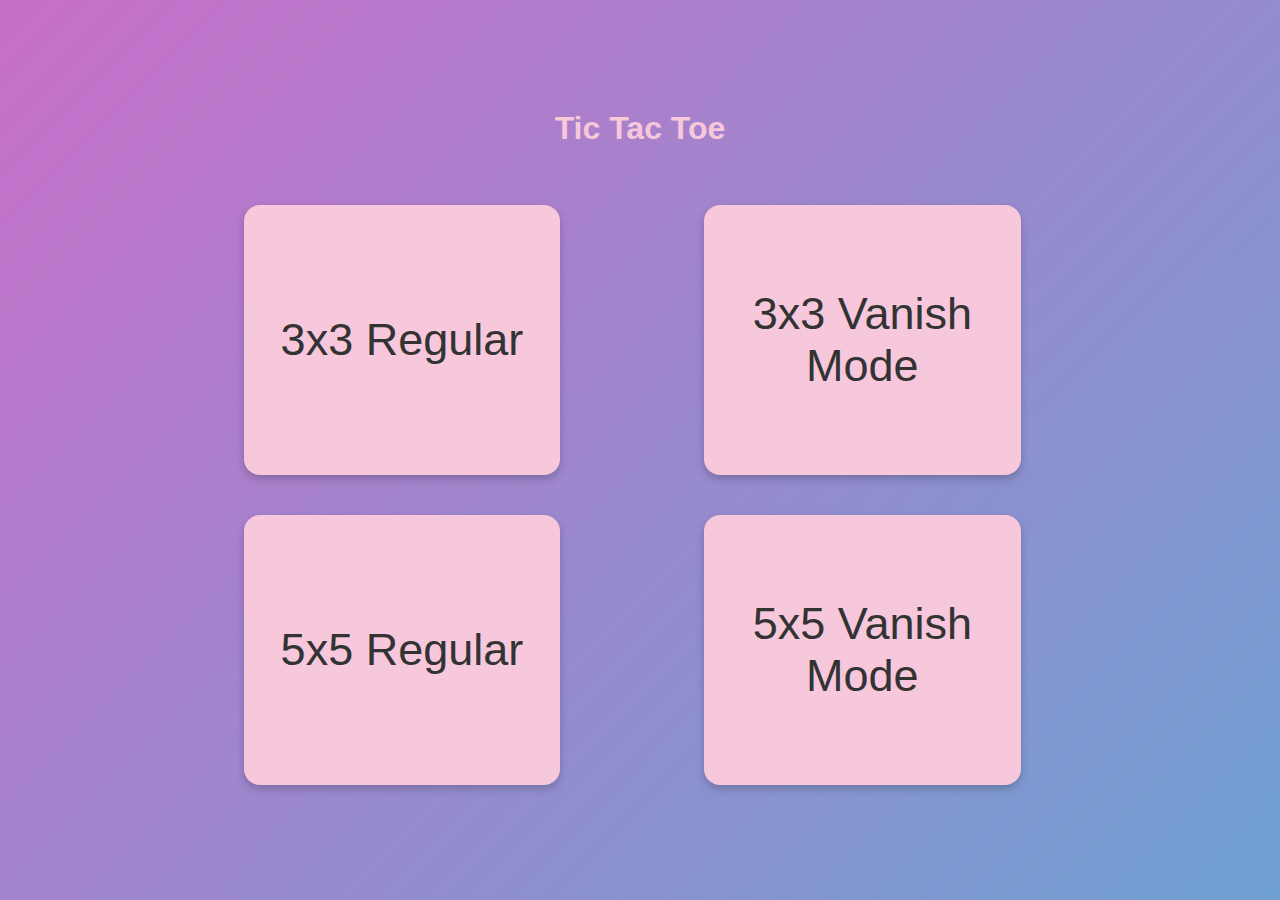
<file: index.html>
<!DOCTYPE html>
<html lang="en">
<head>
    <meta charset="UTF-8">
    <meta name="viewport" content="width=device-width, initial-scale=1.0">
    <title>Tic Tac Toe</title>
    <link rel="stylesheet" href="css/style.css">
</head>
<body>
    <div class="container1">
        <h1>Tic Tac Toe</h1>
    </div>
    <div class=container>
        <button onclick="location.href='game_3x3_regular.html'" class="Box">3x3 Regular</button>
        <button onclick="location.href='game_3x3_vanish.html'" class="Box">3x3 Vanish Mode</button>
        <button onclick="location.href='game_5x5_regular.html'" class="Box">5x5 Regular</button>
        <button onclick="location.href='game_5x5_vanish.html'" class="Box">5x5 Vanish Mode</button>
    </div>
</body>
</html>
</file>
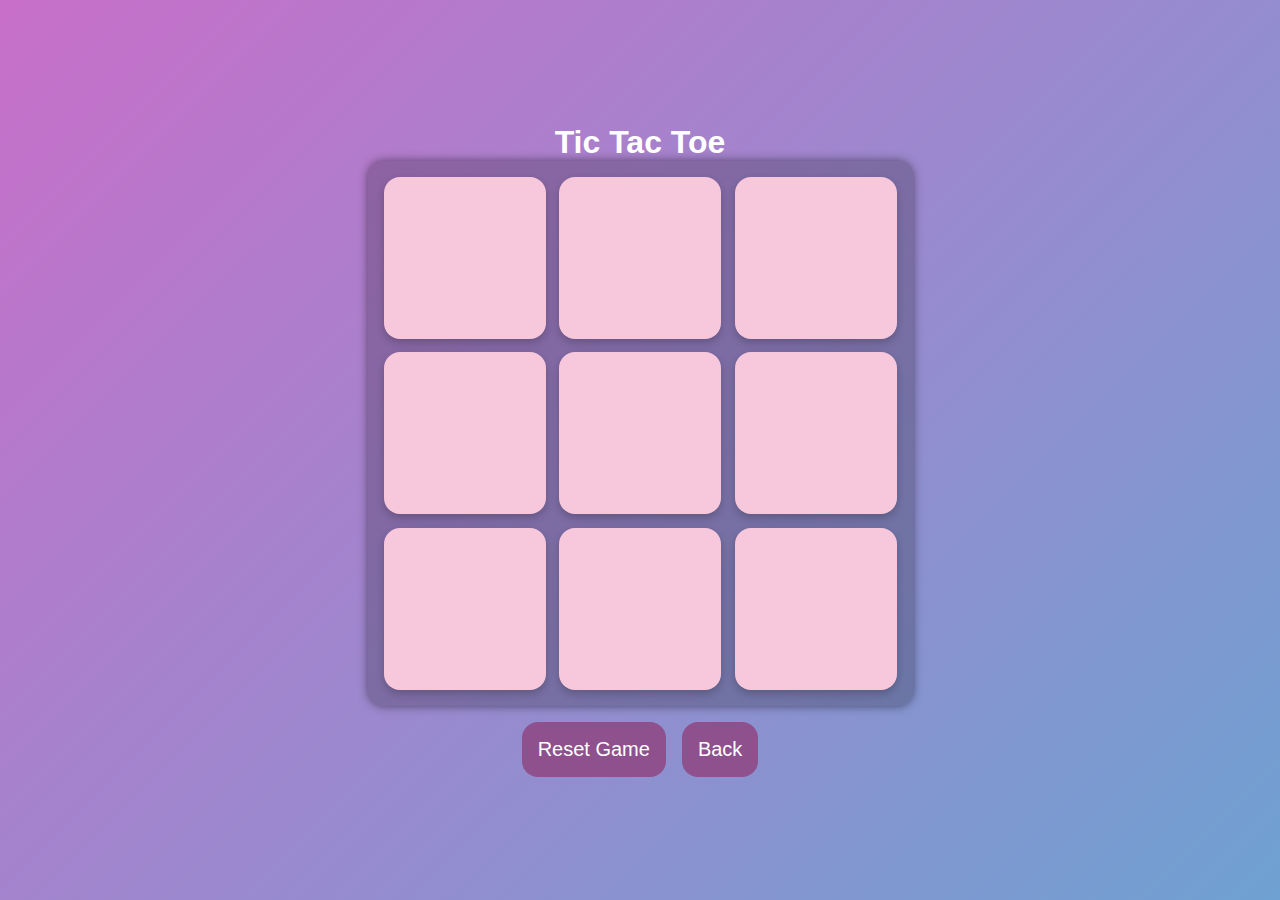
<file: game_3x3_regular.html>
<!DOCTYPE html>
<html lang="en">
<head>
    <meta charset="UTF-8">
    <meta name="viewport" content="width=device-width, initial-scale=1.0">
    <title>Tic Tac Toe</title>
    <link rel="stylesheet" href="css/style2.css">
</head>
<body>
    <div class="msg-container hide">
        <p id="msg">Winner</p>
        <button id="new-btn">New Game</button>
    </div>
    <main>
        <h1>Tic Tac Toe</h1>
        <div class="container">
            <div class="game">
                <button class="Box"></button>
                <button class="Box"></button>
                <button class="Box"></button>
                <button class="Box"></button>
                <button class="Box"></button>
                <button class="Box"></button>
                <button class="Box"></button>
                <button class="Box"></button>
                <button class="Box"></button>
            </div>
        </div>
        <div class="button-container">
            <button id="reset-btn">Reset Game</button>
            <button id="back-btn">Back</button>
        </div>
    </main>
    <script src="js/app3x3.js"></script>
</body>
</html>
</file>
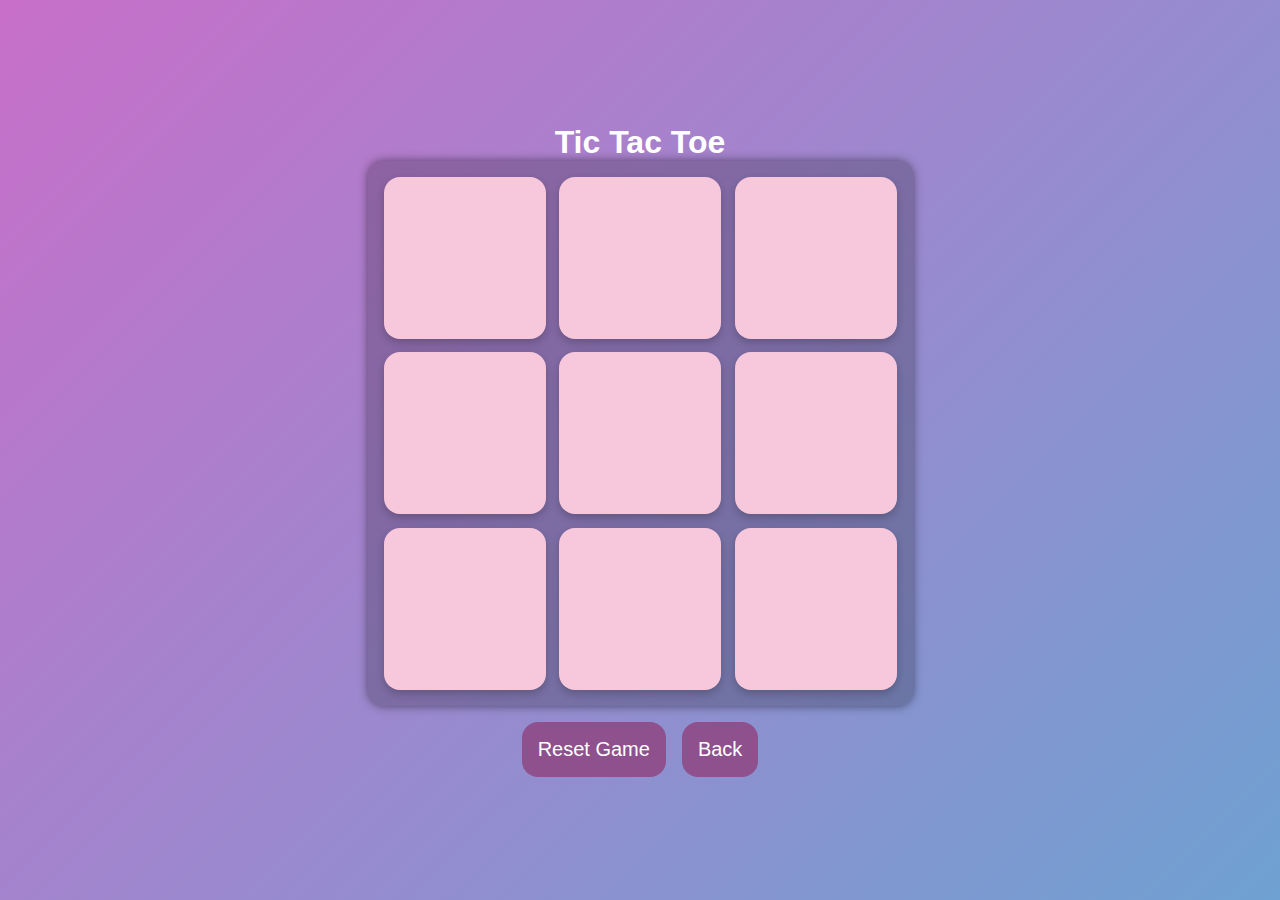
<file: game_3x3_vanish.html>
<!DOCTYPE html>
<html lang="en">
<head>
    <meta charset="UTF-8">
    <meta name="viewport" content="width=device-width, initial-scale=1.0">
    <title>Tic Tac Toe</title>
    <link rel="stylesheet" href="css/style2.css">
</head>
<body>
    <div class="msg-container hide">
        <p id="msg">Winner</p>
        <button id="new-btn">New Game</button>
    </div>
    <main>
        <h1>Tic Tac Toe</h1>
        <div class="container">
            <div class="game">
                <button class="Box"></button>
                <button class="Box"></button>
                <button class="Box"></button>
                <button class="Box"></button>
                <button class="Box"></button>
                <button class="Box"></button>
                <button class="Box"></button>
                <button class="Box"></button>
                <button class="Box"></button>
            </div>
        </div>
        <div class="button-container">
            <button id="reset-btn">Reset Game</button>
            <button id="back-btn">Back</button>
        </div>

    </main>
    <script src="js/app3x3vanish.js"></script>
</body>
</html>
</file>
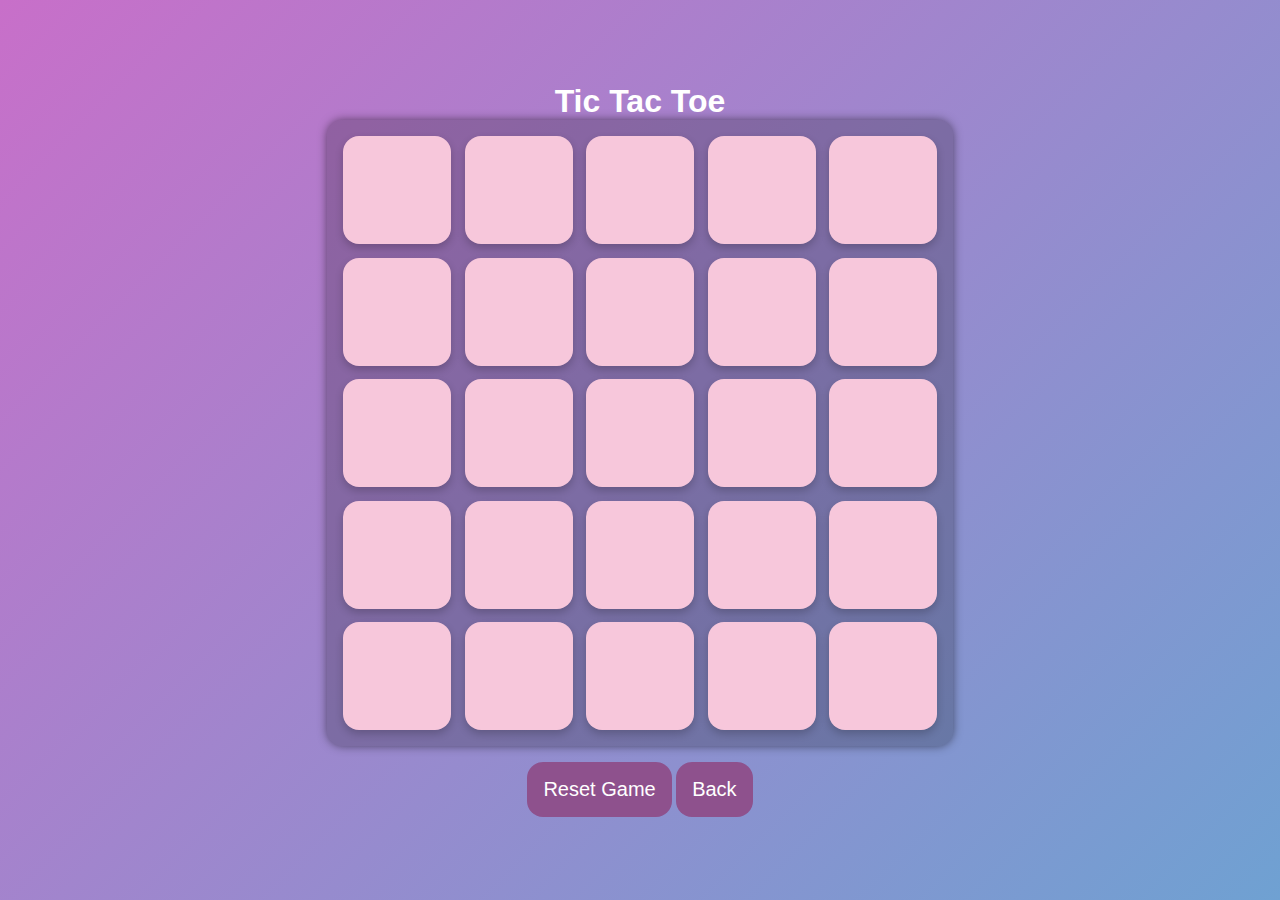
<file: game_5x5_regular.html>
<!DOCTYPE html>
<html lang="en">
<head>
    <meta charset="UTF-8">
    <meta name="viewport" content="width=device-width, initial-scale=1.0">
    <title>Tic Tac Toe</title>
    <link rel="stylesheet" href="css/style3.css">
</head>
<body>
    <div class="msg-container hide">
        <p id="msg">Winner</p>
        <button id="new-btn">New Game</button>
    </div>
    <main>
        <h1>Tic Tac Toe</h1>
        <div class="container">
            <div class="game">
                <!-- Create 25 boxes for a 5x5 grid -->
                <button class="Box"></button>
                <button class="Box"></button>
                <button class="Box"></button>
                <button class="Box"></button>
                <button class="Box"></button>
                <button class="Box"></button>
                <button class="Box"></button>
                <button class="Box"></button>
                <button class="Box"></button>
                <button class="Box"></button>
                <button class="Box"></button>
                <button class="Box"></button>
                <button class="Box"></button>
                <button class="Box"></button>
                <button class="Box"></button>
                <button class="Box"></button>
                <button class="Box"></button>
                <button class="Box"></button>
                <button class="Box"></button>
                <button class="Box"></button>
                <button class="Box"></button>
                <button class="Box"></button>
                <button class="Box"></button>
                <button class="Box"></button>
                <button class="Box"></button>
            </div>
        </div>
        <div class="button-container">
            <button id="reset-btn">Reset Game</button>
            <button id="back-btn">Back</button>
        </div>
    </main>
    <script src="js/app5x5.js"></script>
</body>
</html>
</file>
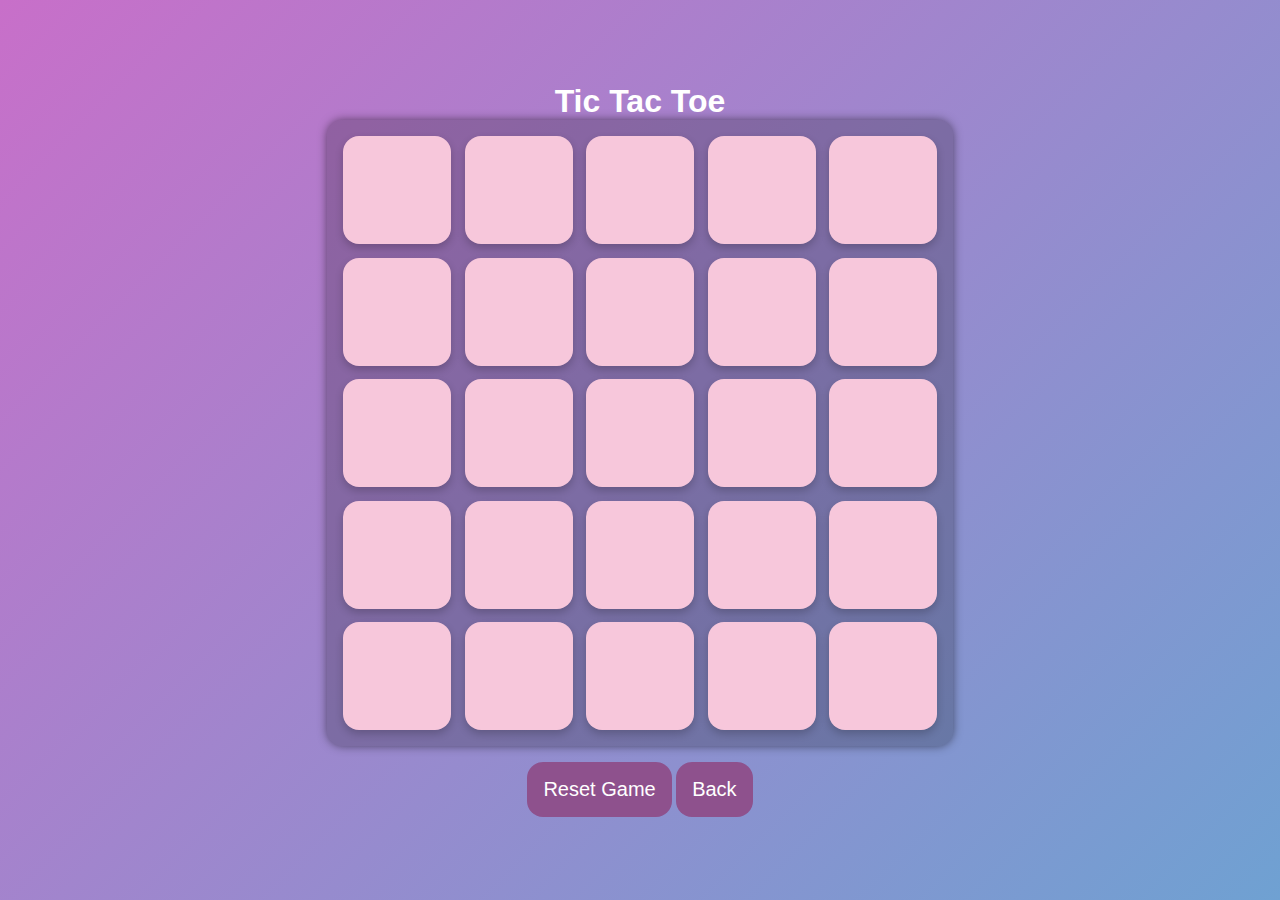
<file: game_5x5_vanish.html>
<!DOCTYPE html>
<html lang="en">
<head>
    <meta charset="UTF-8">
    <meta name="viewport" content="width=device-width, initial-scale=1.0">
    <title>Tic Tac Toe</title>
    <link rel="stylesheet" href="css/style3.css">
</head>
<body>
    <div class="msg-container hide">
        <p id="msg">Winner</p>
        <button id="new-btn">New Game</button>
    </div>
    <main>
        <h1>Tic Tac Toe</h1>
        <div class="container">
            <div class="game">
                <!-- Create 25 boxes for a 5x5 grid -->
                <button class="Box"></button>
                <button class="Box"></button>
                <button class="Box"></button>
                <button class="Box"></button>
                <button class="Box"></button>
                <button class="Box"></button>
                <button class="Box"></button>
                <button class="Box"></button>
                <button class="Box"></button>
                <button class="Box"></button>
                <button class="Box"></button>
                <button class="Box"></button>
                <button class="Box"></button>
                <button class="Box"></button>
                <button class="Box"></button>
                <button class="Box"></button>
                <button class="Box"></button>
                <button class="Box"></button>
                <button class="Box"></button>
                <button class="Box"></button>
                <button class="Box"></button>
                <button class="Box"></button>
                <button class="Box"></button>
                <button class="Box"></button>
                <button class="Box"></button>
            </div>
        </div>
        <div class="button-container">
            <button id="reset-btn">Reset Game</button>
            <button id="back-btn">Back</button>
        </div>
    </main>
    <script src="js/app5x5vanish.js"></script>
</body>
</html>
</file>
<file: css/style.css>
* {
    margin: 0;
    padding: 0;
    box-sizing: border-box;
}

body {
    background: linear-gradient(135deg, #c86fc9, #6fa1d2); 
    text-align: center;
    font-family: 'Arial', sans-serif;
    color: #fff;
    min-height: 100vh;
    display: flex;
    flex-direction: column;
    justify-content: center;
    align-items: center;
}

.container1 {
    height: 10vh;
    display: flex;
    flex-direction: column;
    justify-content: center;
    align-items: center;
}
.container {
    /* height: 70vmin;
    width: 100%;
    display: flex;
    */
    align-items: center; 
    display: grid;
    grid-template-columns: repeat(2, 1fr);
    gap: 0.5rem;
    justify-content: center;
    
    
}

button {
    padding: 1rem;
    font-size: 1.25rem;
    background-color: #8E518D;
    border-radius: 1rem;
    border: none;
    margin: 1rem;
    color: white;
    cursor: pointer;
    height: 30vmin; 
    width:50vmin;
    margin-left: 60px;
}

button:hover {
    background-color: #7a3f77;
}

h1 {
    margin-bottom: 2rem;
    color: #F7C7DB;
}




.Box {
    /* height: 30vmin; */
    width: 70%;
    border-radius: 1rem;
    border: none;
    background: #f7c7db;
    box-shadow: 0 4px 8px rgba(0, 0, 0, 0.2);
    font-size: 5vmin;
    color: #333;
    cursor: pointer;
    transition: transform 0.3s, background-color 0.3s, box-shadow 0.3s;
}

.Box:hover {
    background: #dba4c7;
    transform: scale(1.1);
   
    box-shadow: 0 8px 16px rgba(0, 0, 0, 0.3);
}
  
.Box {
    animation: fadeIn 0.5s ease-in-out;
}
</file>
<file: css/style2.css>
* {
    margin: 0;
    padding: 0;
    box-sizing: border-box;
}

body {
    background: linear-gradient(135deg, #c86fc9, #6fa1d2);
    text-align: center;
    font-family: 'Arial', sans-serif;
    color: #fff;
    min-height: 100vh;
    display: flex;
    flex-direction: column;
    justify-content: center;
    align-items: center;
}

.container {
    display: flex;
    justify-content: center;
    align-items: center;
    padding: 1rem;
    background: rgba(0, 0, 0, 0.2);
    border-radius: 1rem;
    box-shadow: 0 0 10px rgba(0, 0, 0, 0.5);
}

.game {
    display: grid;
    grid-template-columns: repeat(3, 1fr);
    gap: 1.5vmin;
}

.Box {
    height: 18vmin;
    width: 18vmin;
    border-radius: 1rem;
    border: none;
    background: #f7c7db;
    box-shadow: 0 4px 8px rgba(0, 0, 0, 0.2);
    font-size: 8vmin;
    color: #333;
    cursor: pointer;
    transition: transform 0.3s, background-color 0.3s, box-shadow 0.3s;
}

.Box:hover {
    background: #dba4c7;
    transform: scale(1.1);
    box-shadow: 0 8px 16px rgba(0, 0, 0, 0.3);
}

.Box:disabled {
    cursor: not-allowed;
    background: #e5a4b1;
}

#reset-btn,
#new-btn,
#back-btn {
    padding: 1rem;
    font-size: 1.25rem;
    background: #8e518d;
    color: white;
    border-radius: 1rem;
    border: none;
    cursor: pointer;
    margin-top: 1rem;
    transition: background-color 0.3s, transform 0.3s;
}

#reset-btn:hover,
#new-btn:hover,
#back-btn:hover {
    background: #713b6f;
    transform: scale(1.05);
}

#msg {
    color: #f7c7db;
    font-size: 8vmin;
}

.msg-container {
    position: fixed;
    top: 0;
    left: 0;
    right: 0;
    bottom: 0;
    display: flex;
    justify-content: center;
    align-items: center;
    flex-direction: column;
    gap: 4rem;
    background: rgba(0, 0, 0, 0.7);
    color: white;
}

.hide {
    display: none;
}

@keyframes fadeIn {
    from {
        opacity: 0;
    }
    to {
        opacity: 1;
    }
}

.Box {
    animation: fadeIn 0.5s ease-in-out;
}


.button-container {
    display: flex;
    justify-content: center;
    gap: 1rem;
}
</file>
<file: css/style3.css>
* {
    margin: 0;
    padding: 0;
    box-sizing: border-box;
}

body {
    background: linear-gradient(135deg, #c86fc9, #6fa1d2);
    text-align: center;
    font-family: 'Arial', sans-serif;
    color: #fff;
    min-height: 100vh;
    display: flex;
    flex-direction: column;
    justify-content: center;
    align-items: center;
}

.container {
    display: flex;
    justify-content: center;
    align-items: center;
    padding: 1rem;
    background: rgba(0, 0, 0, 0.2);
    border-radius: 1rem;
    box-shadow: 0 0 10px rgba(0, 0, 0, 0.5);
}

.game {
    display: grid;
    grid-template-columns: repeat(5, 1fr);
    gap: 1.5vmin;
}

.Box {
    height: 12vmin;
    width: 12vmin;
    border-radius: 1rem;
    border: none;
    background: #f7c7db;
    box-shadow: 0 4px 8px rgba(0, 0, 0, 0.2);
    font-size: 5vmin;
    color: #333;
    cursor: pointer;
    transition: transform 0.3s, background-color 0.3s, box-shadow 0.3s;
}

.Box:hover {
    background: #dba4c7;
    transform: scale(1.1);
    box-shadow: 0 8px 16px rgba(0, 0, 0, 0.3);
}

.Box:disabled {
    cursor: not-allowed;
    background: #e5a4b1;
}

#reset-btn,
#new-btn,
#back-btn {
    padding: 1rem;
    font-size: 1.25rem;
    background: #8e518d;
    color: white;
    border-radius: 1rem;
    border: none;
    cursor: pointer;
    margin-top: 1rem;
    transition: background-color 0.3s, transform 0.3s;
}

#reset-btn:hover,
#new-btn:hover,
#back-btn:hover {
    background: #713b6f;
    transform: scale(1.05);
}

#msg {
    color: #f7c7db;
    font-size: 8vmin;
}

.msg-container {
    position: fixed;
    top: 0;
    left: 0;
    right: 0;
    bottom: 0;
    display: flex;
    justify-content: center;
    align-items: center;
    flex-direction: column;
    gap: 4rem;
    background: rgba(0, 0, 0, 0.7);
    color: white;
}

.hide {
    display: none;
}

@keyframes fadeIn {
    from {
        opacity: 0;
    }
    to {
        opacity: 1;
    }
}

.Box {
    animation: fadeIn 0.5s ease-in-out;
}
</file>
